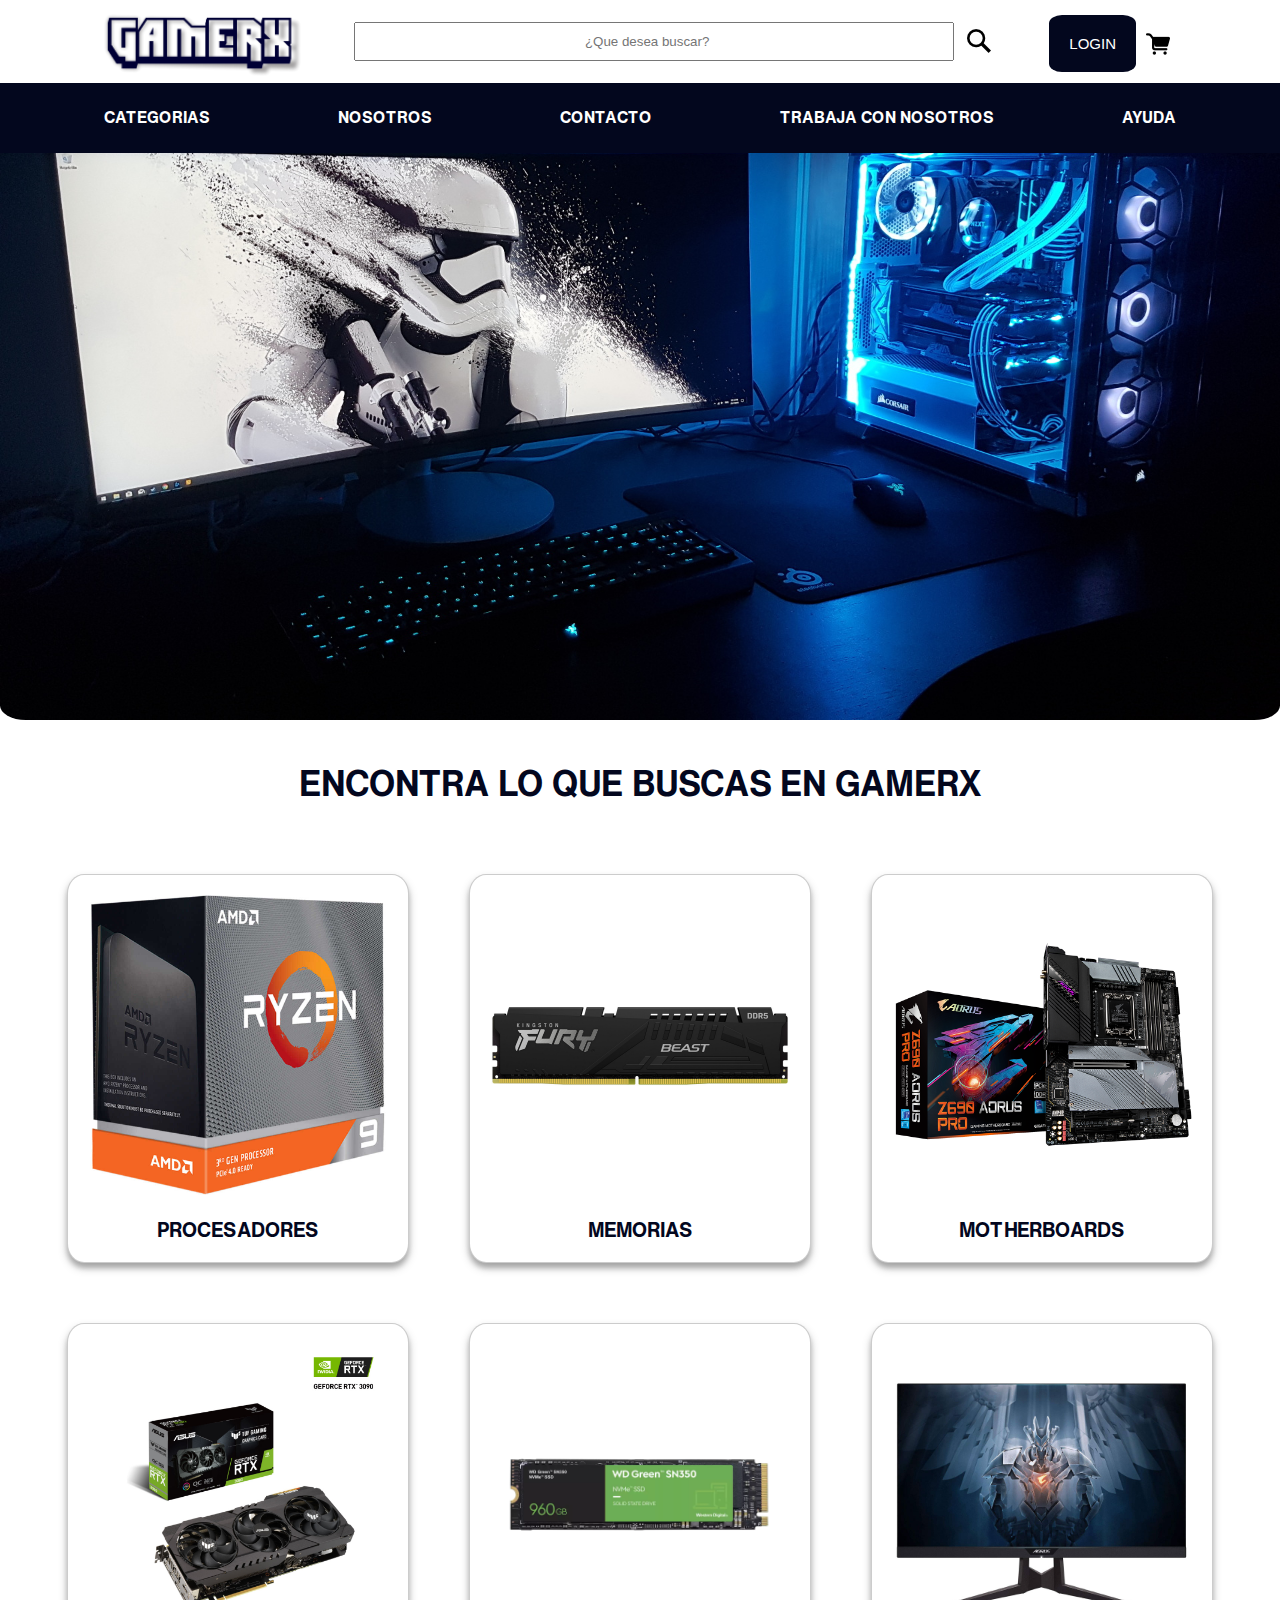
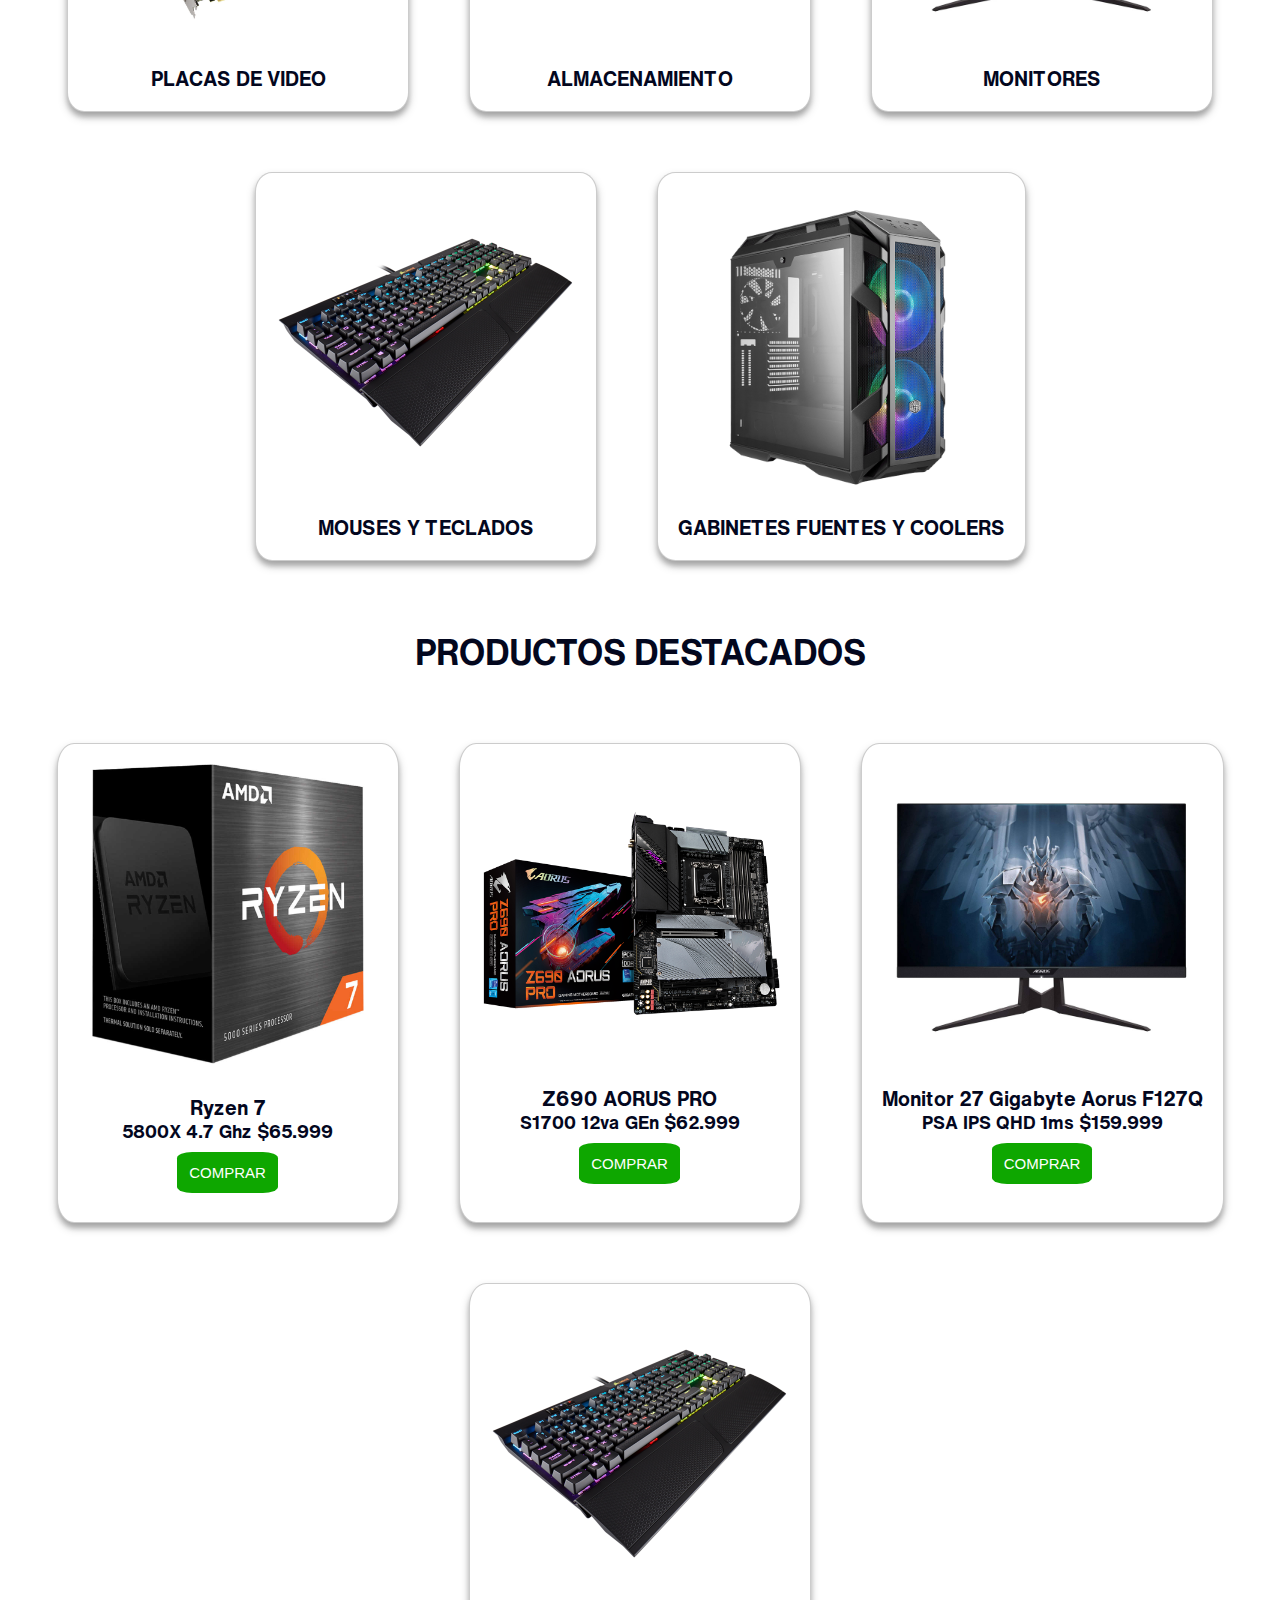
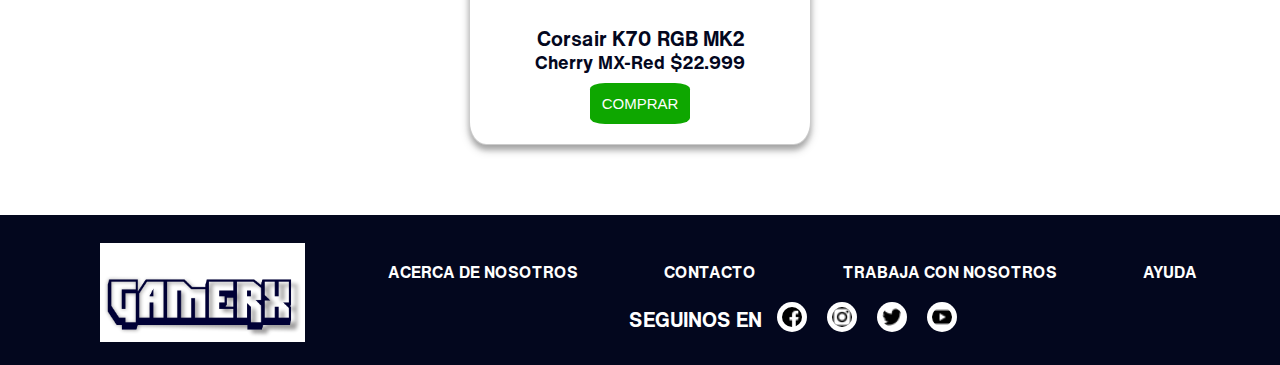
<file: index.html>
<!DOCTYPE html>
<html lang="en">
<head>
    <meta charset="UTF-8">
    <meta http-equiv="X-UA-Compatible" content="IE=edge">
    <meta name="viewport" content="width=device-width, initial-scale=1.0">
    <link rel="shortcut icon" href="multimedia/images/icono.ico" type="image/x-icon">
    <!-- Link del CSS -->
    <link rel="stylesheet" href="css/style.css">
    <title>GAMERX</title>
</head>
<body>

    <!--Encabezado-->
    <header>
        <div class="header__superior">
            <div class="logo">
                <a href="index.html"> <img src="multimedia/images/l1.png" alt="logo">
                </a>
            </div>
            <div class="search">
                <input type="search" placeholder="¿Que desea buscar?">
                <img src="multimedia/images/busqueda.png" alt="lupa" class="button__dos">
            </div>
            <div class="buttons">
                <div>
                    <a href="#">
                        <button class="button__log">LOGIN</button>
                    </a>
                </div>
                <div>
                    <a href="#">
                        <img src="multimedia/images/carrito-de-compras.png" alt="carrito" class="button__dos">
                    </a>
                </div>
            </div>
        </div>

        <!-- Zona navegable - menu-->

        <div class="container__menu">
            <div class="menu">
                <nav>
                    <ul>
                        <li>
                            <a href="#Categorias">CATEGORIAS</a>
                            <ul>
                                <li><a href="#">PROCESADORES</a></li>
                                <li><a href="#">MEMORIAS</a></li>
                                <li><a href="#">MOTHERBOARDS</a></li>
                                <li><a href="#">PLACAS DE VIDEO</a></li>
                                <li><a href="#">ALMACENAMIENTO</a></li>
                                <li><a href="#">MONITORES</a></li>
                                <li><a href="#">MOUSES Y TECLADOS</a></li>
                                <li><a href="#">GABINETES FUENTES Y COOLERS</a></li>
                            </ul>
                        </li>
                        <li>
                            <a href="pages/nosotros.html">NOSOTROS</a>
                        </li>
                        <li>
                            <a href="pages/contacto.html">CONTACTO</a>
                        </li>
                        <li>
                            <a href="pages/trabaja-con-nosotros.html">TRABAJA CON NOSOTROS</a>
                        </li>
                        <li>
                            <a href="pages/ayuda.html">AYUDA</a>
                        </li>
                    </ul>
                </nav>
            </div>
        </div>
    </header>

    <!-- Contenido principal -->
    <main>

        <!-- Sección uno -->

        <section>
            <img src="multimedia/images/carrousel1.jpg" alt="carrousel" class="carrousel">
        </section>

        <!-- Sección dos -->

        <h2>ENCONTRA LO QUE BUSCAS EN GAMERX</h2>
        <section id="#Categorias" class="main__cards">
            <div class="card">
                <a href="#">
                    <img src="multimedia/images/r9.jpg" alt="procesador" class="card__img">
                    <h3 class="card__title">PROCESADORES</h3>
                </a>
            </div>
            <div class="card">
                <a href="#">
                    <img src="multimedia/images/ram1.png" alt="memoria" class="card__img">
                    <h3 class="card__title">MEMORIAS</h3>
                </a>
            </div>
            <div class="card">
                <a href="3">
                    <img src="multimedia/images/mother1.png" alt="" class="card__img">
                    <h3 class="card__title">MOTHERBOARDS</h3>
                </a>
            </div>
            <div class="card">
                <a href="#">
                    <img src="multimedia/images/video1.jpg" alt="" class="card__img">
                    <h3 class="card__title">PLACAS DE VIDEO</h3>
                </a>
            </div>
            <div class="card">
                <a href="#">
                    <img src="multimedia/images/disco1.png" alt="" class="card__img">
                    <h3 class="card__title">ALMACENAMIENTO</h3>
                </a>
            </div>
            <div class="card">
                <a href="#">
                    <img src="multimedia/images/monitor1.jpg" alt="" class="card__img">
                    <h3 class="card__title">MONITORES</h3>
                </a>
            </div>
            <div class="card">
                <a href="#">
                    <img src="multimedia/images/teclado1.png" alt="" class="card__img">
                    <h3 class="card__title">MOUSES Y TECLADOS</h3>
                </a>
            </div>
            <div class="card">
                <a href="#">
                    <img src="multimedia/images/gabinete1.jpg" alt="" class="card__img">
                    <h3 class="card__title">GABINETES FUENTES Y COOLERS</h3>
                </a>
            </div>
        </section>

        <!-- Sección tres -->

        <h2>PRODUCTOS DESTACADOS</h2>

        <section class="main__cards" class="card__container">
            <div class="card card__productos">
                <img src="multimedia/images/r7.jpg" alt="Ryzen 7" class="card__img">
                <h3 class="card__title">Ryzen 7</h3>
                <p class="card__description">5800X 4.7 Ghz $65.999</p>
                <a href="#">
                    <button class="card__button">COMPRAR</button>
                </a>
            </div>
            <div class="card">
                <img src="multimedia/images/mother1.png" alt="Mother Aorus" class="card__img">
                <h3 class="card__title">Z690 AORUS PRO</h3>
                <p class="card__description">S1700 12va GEn $62.999</p>
                <a href="#">
                    <button class="card__button">COMPRAR</button>
                </a>
            </div>
            <div class="card">
                <img src="multimedia/images/monitor1.jpg" alt="Monitor Gigabyte" class="card__img">
                <h3 class="card__title">Monitor 27 Gigabyte Aorus F127Q</h3>
                <p class="card__description">PSA IPS QHD 1ms $159.999</p>
                <a href="#">
                    <button class="card__button">COMPRAR</button>
                </a>
            </div>
            <div class="card">
                <img src="multimedia/images/teclado1.png" alt="Teclado Corsair" class="card__img">
                <h3 class="card__title">Corsair K70 RGB MK2</h3>
                <p class="card__description">Cherry MX-Red $22.999</p>
                <a href="#">
                    <button class="card__button">COMPRAR</button>
                </a>
            </div>

        </section>

    </main>

    <!-- Pie de pagina -->

    <footer>
        <div class="logo">
            <a href="index.html" class="logo__footer"> <img src="multimedia/images/l2.png" alt="logo"> </a>
        </div>
        <div class="footer__container">
            <div class="footer__menu">
                <ul>
                    <li>
                        <a href="pages/nosotros.html">ACERCA DE NOSOTROS</a>
                    </li>
                    <li>
                        <a href="pages/contacto.html">CONTACTO</a>
                    </li>
                    <li>
                        <a href="pages/trabaja-con-nosotros.html">TRABAJA CON NOSOTROS</a>
                    </li>
                    <li>
                        <a href="pages/ayuda.html">AYUDA</a>
                    </li>
                </ul>
            </div>
            <div class="redes">
                <p>SEGUINOS EN</p>
                <div>
                    <a href="https://www.facebook.com" target="_blank"> <img src="multimedia/images/facebook.png"
                            alt=""></a>
                    <a href="https://instagram.com" target="_blank"> <img src="multimedia/images/instagram.png"
                            alt=""></a>
                    <a href="https://twitter.com" target="_blank"> <img src="multimedia/images/twitter.png" alt=""></a>
                    <a href="https://youtube.com" target="_blank"> <img src="multimedia/images/youtube.png" alt=""></a>
                </div>
            </div>
        </div>
    </footer>

</body>

</html>
</file>
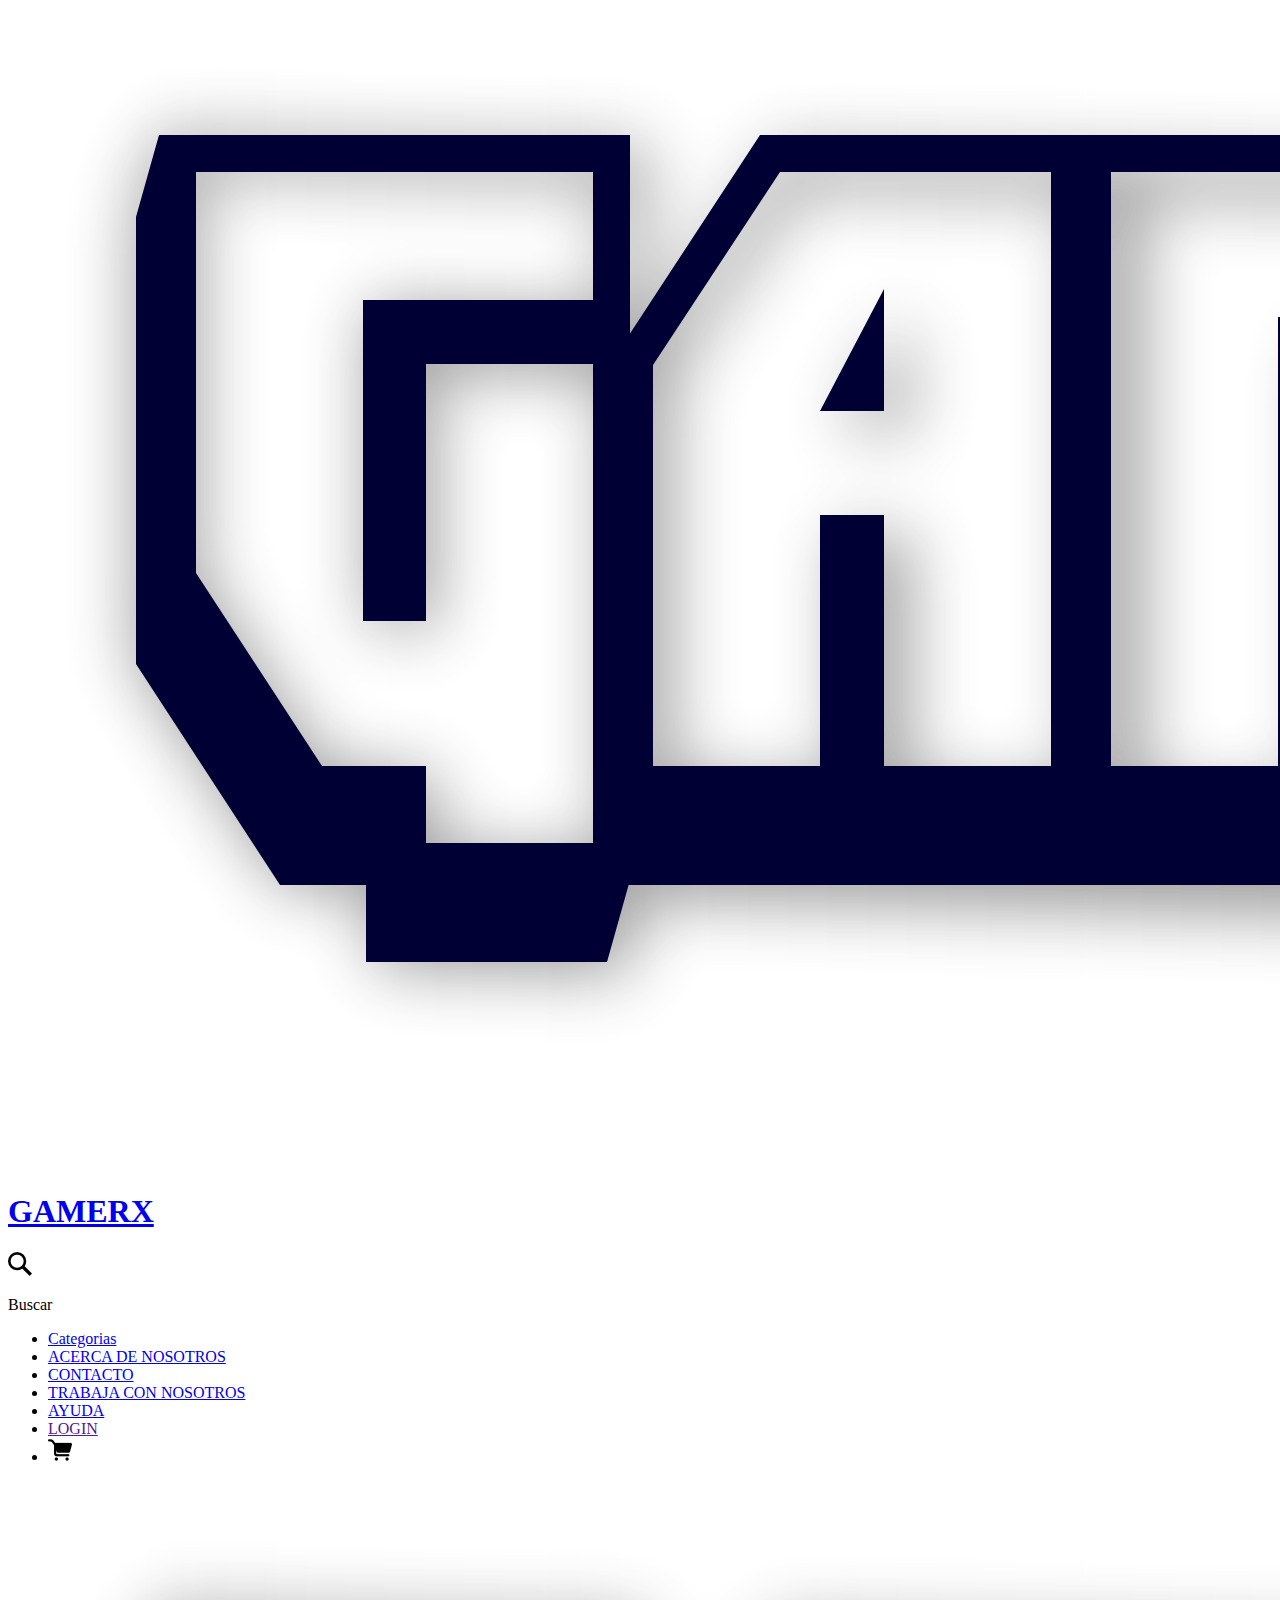
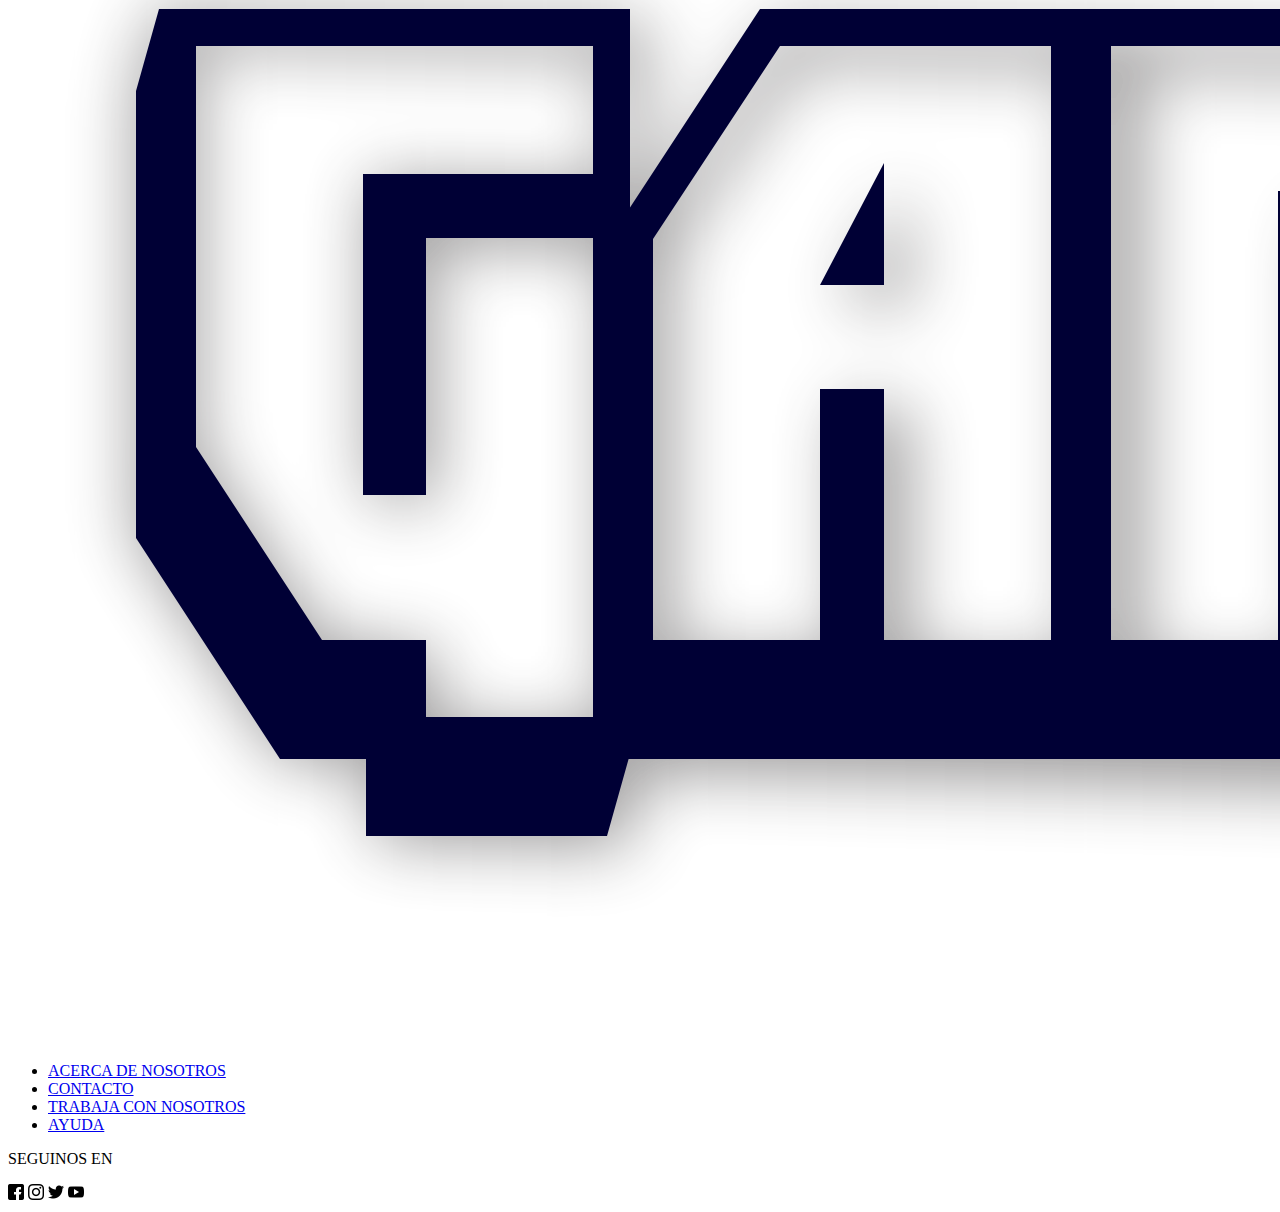
<file: pages/ayuda.html>
<!DOCTYPE html>
<html lang="en">
<head>
    <meta charset="UTF-8">
    <meta http-equiv="X-UA-Compatible" content="IE=edge">
    <meta name="viewport" content="width=device-width, initial-scale=1.0">
    <link rel="shortcut icon" href="../multimedia/images/icono.ico" type="image/x-icon">
    <title>Ayuda</title>
</head>
<body>

    <header>
        <a href="../index.html"> <img src="../multimedia/images/l1.png" alt="logo">  
        <h1>GAMERX</h1>
        </a>
        <div>
            <img src="../multimedia/images/busqueda.png" alt="lupa"> 
            <p>Buscar</p>
        </div>
        <!-- Zona navegable - menu-->
        <nav>
            <ul>
                <li>
                    <a href="#Categorias">Categorias</a>
                </li>
                <li>
                    <a href="nosotros.html">ACERCA DE NOSOTROS</a>
                </li>
                <li>
                    <a href="contacto.html">CONTACTO</a>
                </li>
                <li>
                    <a href="trabaja-con-nosotros.html">TRABAJA CON NOSOTROS</a>
                </li>
                <li>
                    <a href="ayuda.html">AYUDA</a>
                </li>
                <li>
                    <a href="">LOGIN</a> 
                    <!--boton-->
                </li>
                <li>
                    <img src="../multimedia/images/carrito-de-compras.png" alt="carrito">
                </li>    
            </ul>
        </nav>

    </header>




<!-- Pie de pagina -->

    <footer>
        <div>
            <a href="../index.html"> <img src="../multimedia/images/l1.png" alt="logo"> </a>
        </div>
        <div>
            <ul>
                <li>
                    <a href="nosotros.html">ACERCA DE NOSOTROS</a>
                </li>
                <li>
                    <a href="contacto.html">CONTACTO</a>
                </li>
                <li>
                    <a href="trabaja-con-nosotros.html">TRABAJA CON NOSOTROS</a>
                </li>
                <li>
                    <a href="ayuda.html">AYUDA</a>
                </li>
            </ul>
        </div>
        <div>   
            <p>SEGUINOS EN</p>
            <div>    
                <a href="https://www.facebook.com" target="_blank"> <img src="../multimedia/images/facebook.png" alt=""></a>               
                <a href="https://instagram.com" target="_blank"> <img src="../multimedia/images/instagram.png" alt=""></a>               
                <a href="https://twitter.com" target="_blank"> <img src="../multimedia/images/twitter.png" alt=""></a>             
                <a href="https://youtube.com" target="_blank"> <img src="../multimedia/images/youtube.png" alt=""></a>
            </div>                
        </div>
    </footer>

</footer>
    
</body>
</html>
</file>
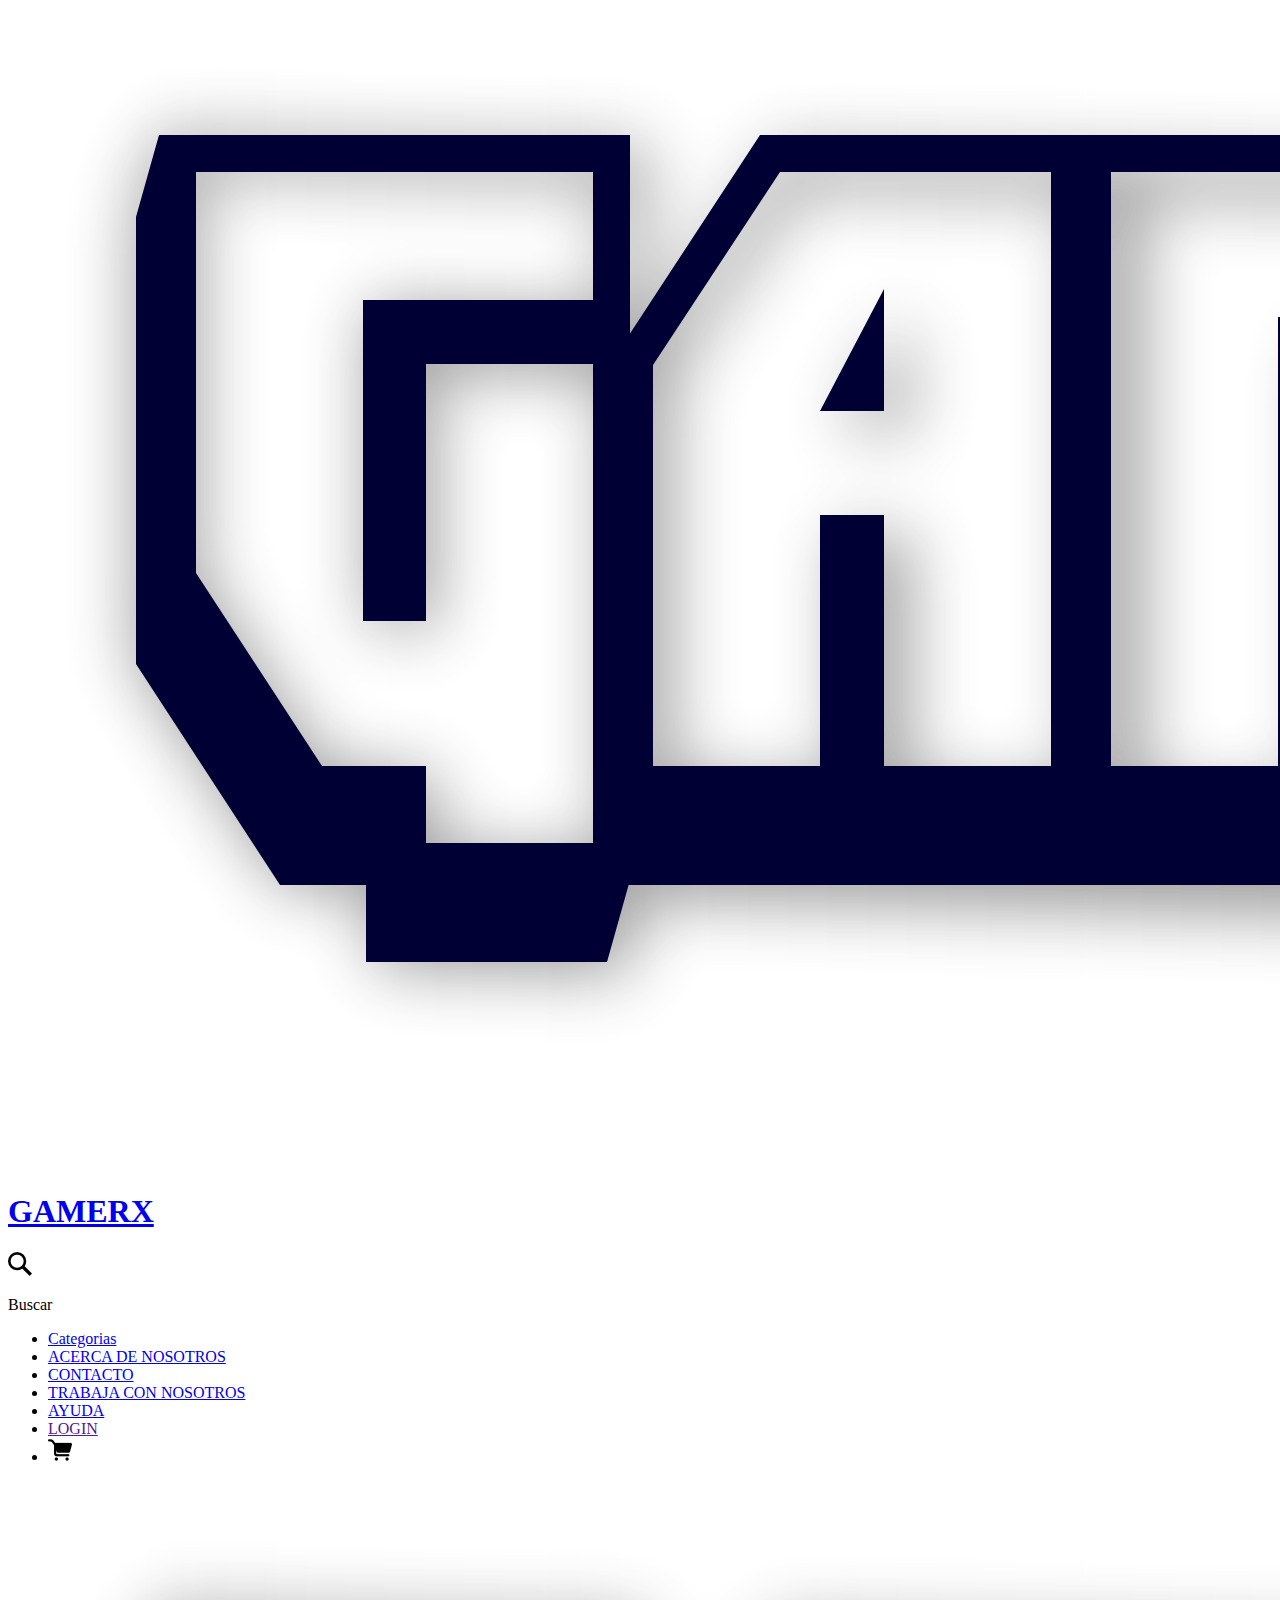
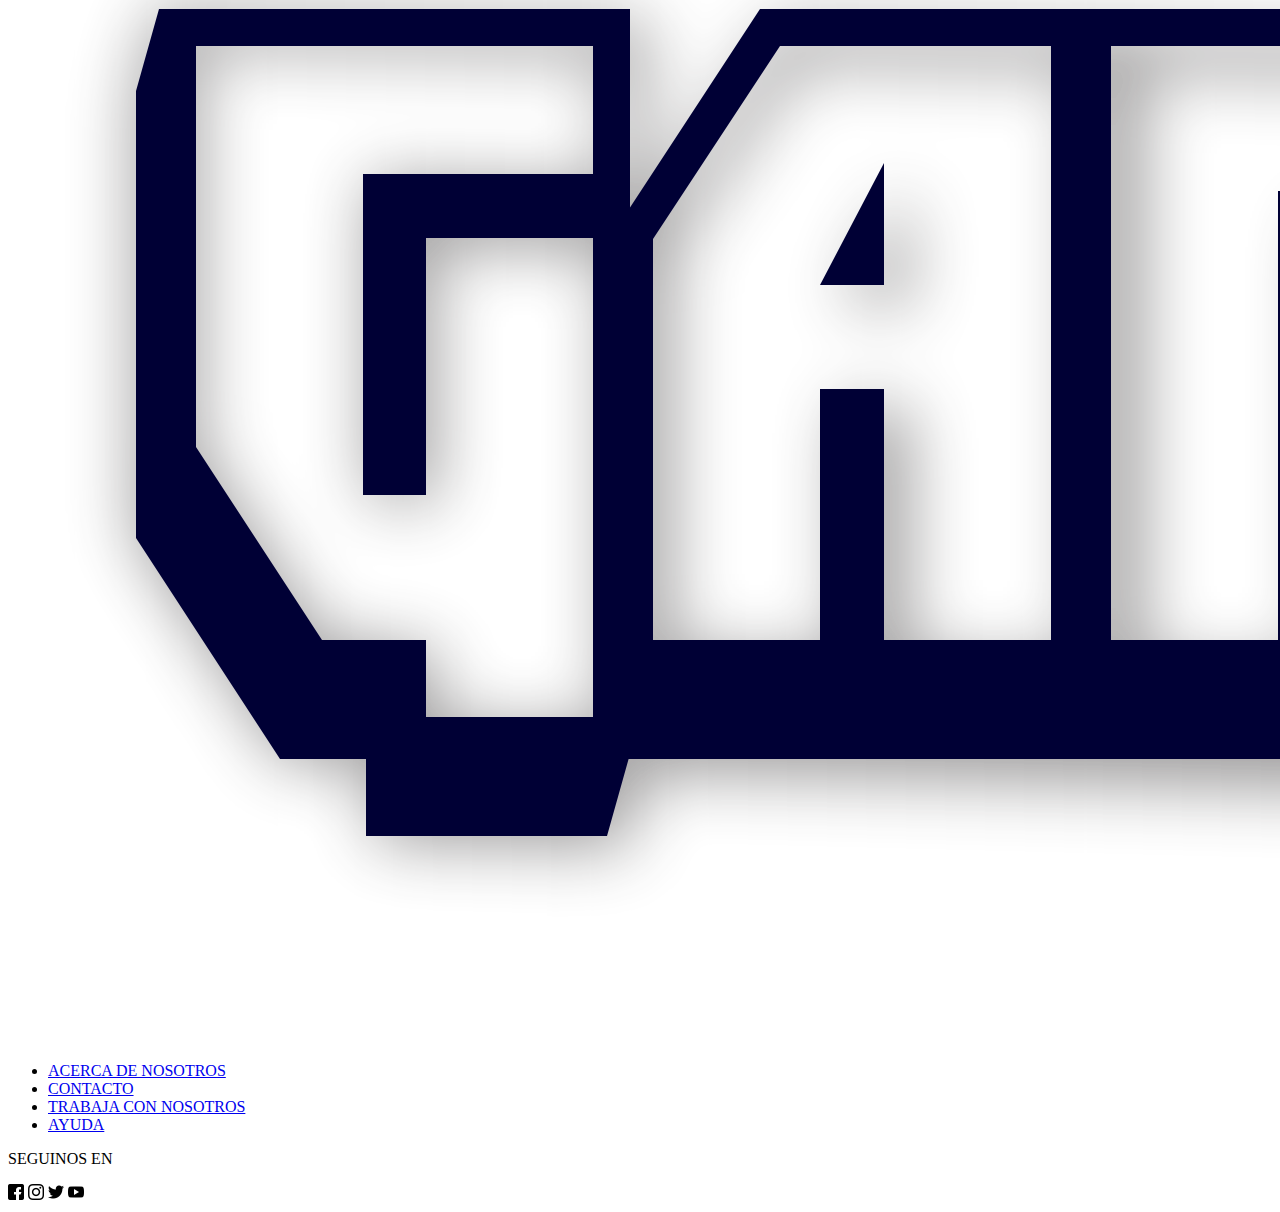
<file: pages/contacto.html>
<!DOCTYPE html>
<html lang="en">
<head>
    <meta charset="UTF-8">
    <meta http-equiv="X-UA-Compatible" content="IE=edge">
    <meta name="viewport" content="width=device-width, initial-scale=1.0">
    <link rel="shortcut icon" href="../multimedia/images/icono.ico" type="image/x-icon">
    <title>Contacto</title>
</head>

<body>
    
    <header>
        <a href="../index.html"> <img src="../multimedia/images/l1.png" alt="logo">  
        <h1>GAMERX</h1>
        </a>
        <div>
            <img src="../multimedia/images/busqueda.png" alt="lupa"> 
            <p>Buscar</p>
        </div>
        <!-- Zona navegable - menu-->
        <nav>
            <ul>
                <li>
                    <a href="#Categorias">Categorias</a>
                </li>
                <li>
                    <a href="nosotros.html">ACERCA DE NOSOTROS</a>
                </li>
                <li>
                    <a href="contacto.html">CONTACTO</a>
                </li>
                <li>
                    <a href="trabaja-con-nosotros.html">TRABAJA CON NOSOTROS</a>
                </li>
                <li>
                    <a href="ayuda.html">AYUDA</a>
                </li>
                <li>
                    <a href="">LOGIN</a> 
                    <!--boton-->
                </li>
                <li>
                    <img src="../multimedia/images/carrito-de-compras.png" alt="carrito">
                </li>    
            </ul>
        </nav>

    </header>




<!-- Pie de pagina -->

    <footer>
        <div>
            <a href="../index.html"> <img src="../multimedia/images/l1.png" alt="logo"> </a>
        </div>
        <div>
            <ul>
                <li>
                    <a href="nosotros.html">ACERCA DE NOSOTROS</a>
                </li>
                <li>
                    <a href="contacto.html">CONTACTO</a>
                </li>
                <li>
                    <a href="trabaja-con-nosotros.html">TRABAJA CON NOSOTROS</a>
                </li>
                <li>
                    <a href="ayuda.html">AYUDA</a>
                </li>
            </ul>
        </div>
        <div>   
            <p>SEGUINOS EN</p>
            <div>    
                <a href="https://www.facebook.com" target="_blank"> <img src="../multimedia/images/facebook.png" alt=""></a>               
                <a href="https://instagram.com" target="_blank"> <img src="../multimedia/images/instagram.png" alt=""></a>               
                <a href="https://twitter.com" target="_blank"> <img src="../multimedia/images/twitter.png" alt=""></a>             
                <a href="https://youtube.com" target="_blank"> <img src="../multimedia/images/youtube.png" alt=""></a>
            </div>                
        </div>
    </footer>

</body>
</html>
</file>
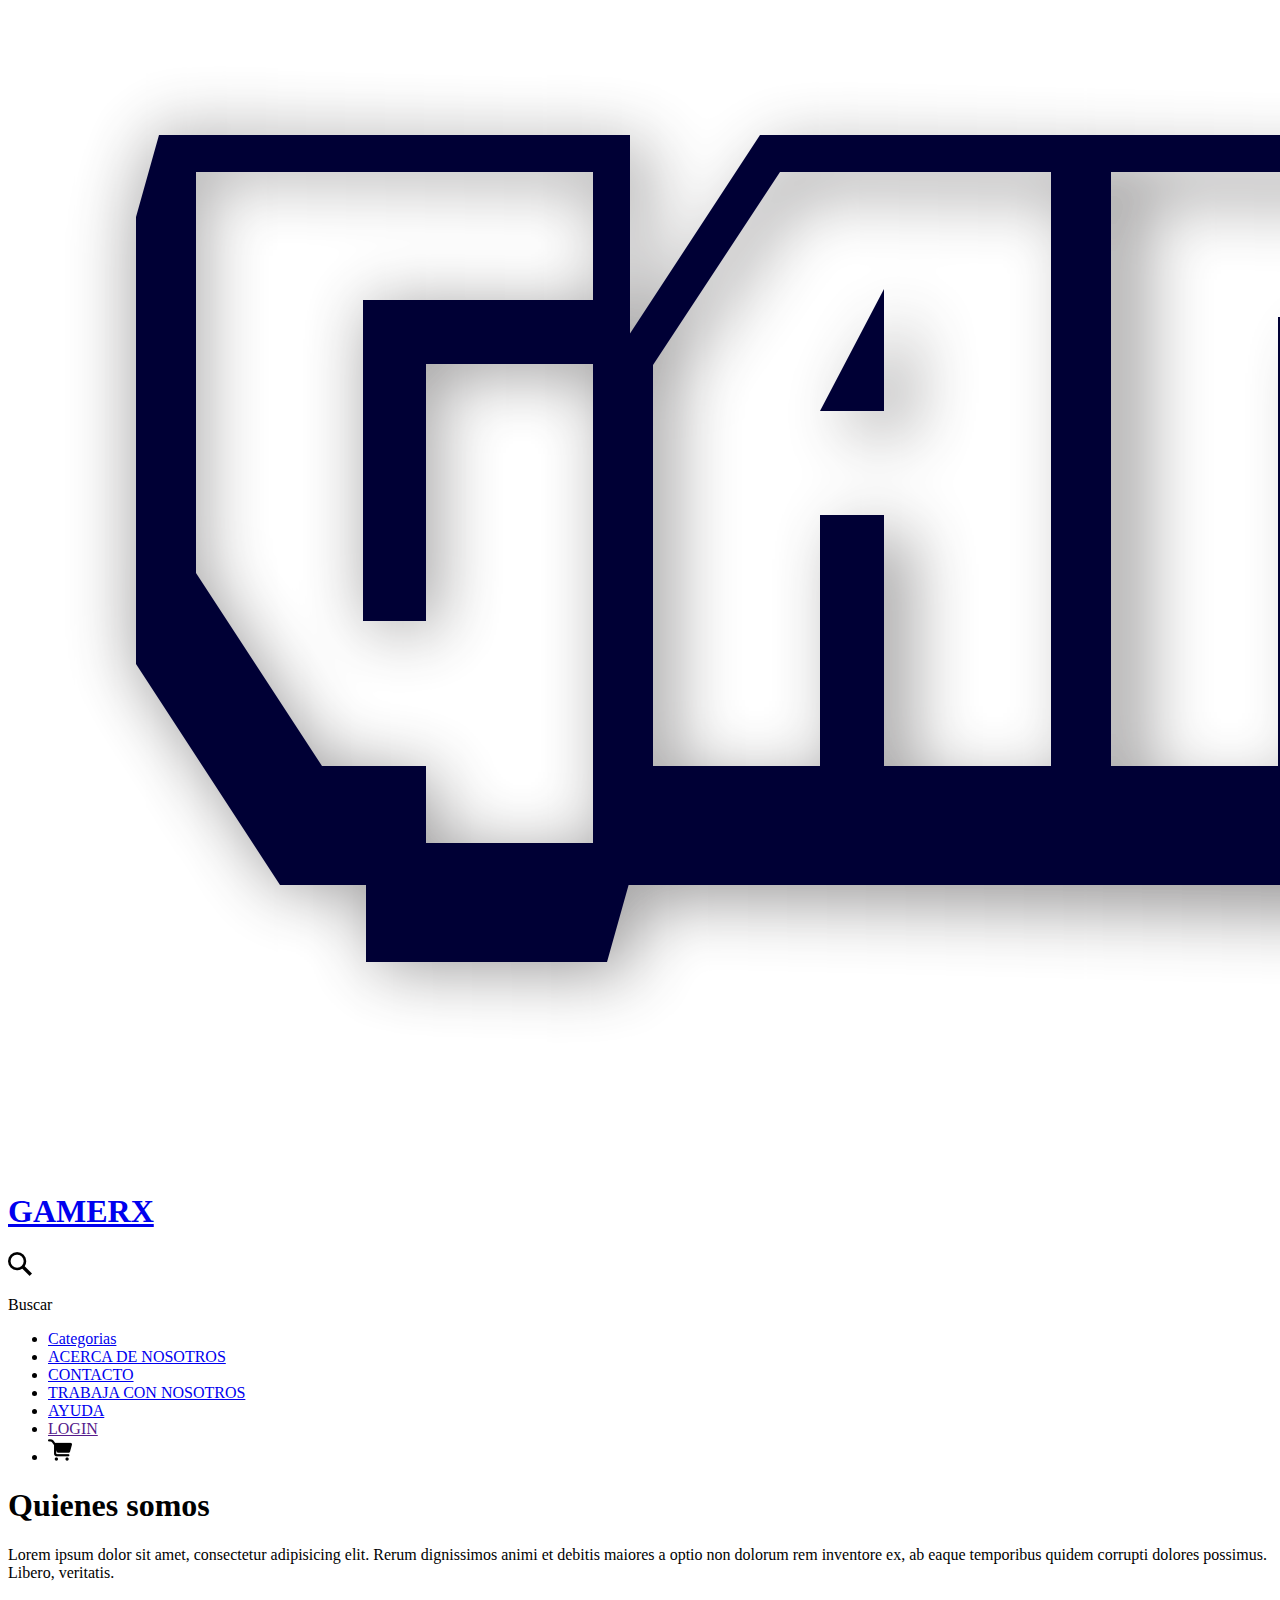
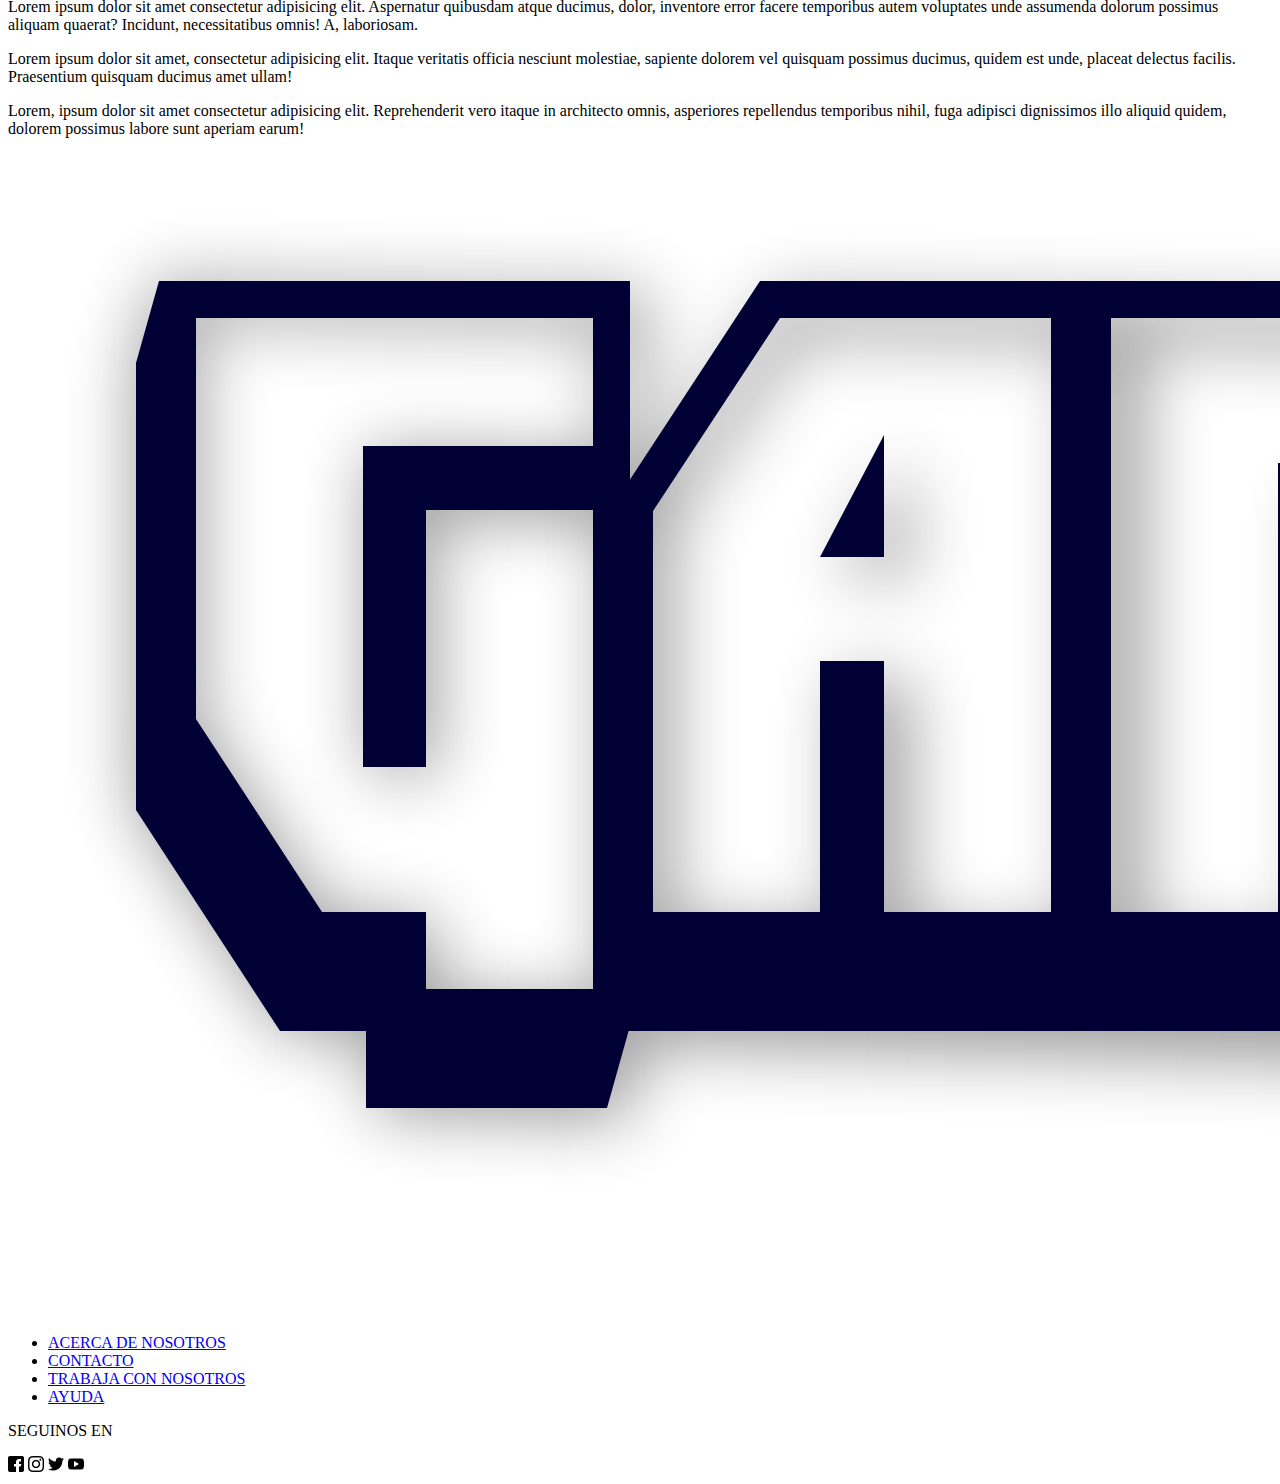
<file: pages/nosotros.html>
<!DOCTYPE html>
<html lang="en">
<head>
    <meta charset="UTF-8">
    <meta http-equiv="X-UA-Compatible" content="IE=edge">
    <meta name="viewport" content="width=device-width, initial-scale=1.0">
    <link rel="shortcut icon" href="../multimedia/images/icono.ico" type="image/x-icon">
    <title>Nosotros</title>
</head>
<body>
    
    <header>
        <a href="../index.html"> <img src="../multimedia/images/l1.png" alt="logo">  
        <h1>GAMERX</h1>
        </a>
        <div>
            <img src="../multimedia/images/busqueda.png" alt="lupa"> 
            <p>Buscar</p>
        </div>
        <!-- Zona navegable - menu-->
        <nav>
            <ul>
                <li>
                    <a href="#Categorias">Categorias</a>
                </li>
                <li>
                    <a href="nosotros.html">ACERCA DE NOSOTROS</a>
                </li>
                <li>
                    <a href="contacto.html">CONTACTO</a>
                </li>
                <li>
                    <a href="trabaja-con-nosotros.html">TRABAJA CON NOSOTROS</a>
                </li>
                <li>
                    <a href="ayuda.html">AYUDA</a>
                </li>
                <li>
                    <a href="">LOGIN</a> 
                    <!--boton-->
                </li>
                <li>
                    <img src="../multimedia/images/carrito-de-compras.png" alt="carrito">
                </li>    
            </ul>
        </nav>

    </header>

    <!-- Contenido principal -->
    <main>
        <h1><strong> Quienes somos </strong></h1> 
        <p>Lorem ipsum dolor sit amet, consectetur adipisicing elit. Rerum dignissimos animi et debitis maiores a optio non dolorum rem inventore ex, ab eaque temporibus quidem corrupti dolores possimus. Libero, veritatis.</p>
        <p>Lorem ipsum dolor sit amet consectetur adipisicing elit. Aspernatur quibusdam atque ducimus, dolor, inventore error facere temporibus autem voluptates unde assumenda dolorum possimus aliquam quaerat? Incidunt, necessitatibus omnis! A, laboriosam.</p>
        <p>Lorem ipsum dolor sit amet, consectetur adipisicing elit. Itaque veritatis officia nesciunt molestiae, sapiente dolorem vel quisquam possimus ducimus, quidem est unde, placeat delectus facilis. Praesentium quisquam ducimus amet ullam!</p>
        <p>Lorem, ipsum dolor sit amet consectetur adipisicing elit. Reprehenderit vero itaque in architecto omnis, asperiores repellendus temporibus nihil, fuga adipisci dignissimos illo aliquid quidem, dolorem possimus labore sunt aperiam earum!</p>

    </main>


    <!-- Pie de pagina -->

    <footer>
        <div>
            <a href="../index.html"> <img src="../multimedia/images/l1.png" alt="logo"> </a>
        </div>
        <div>
            <ul>
                <li>
                    <a href="nosotros.html">ACERCA DE NOSOTROS</a>
                </li>
                <li>
                    <a href="contacto.html">CONTACTO</a>
                </li>
                <li>
                    <a href="trabaja-con-nosotros.html">TRABAJA CON NOSOTROS</a>
                </li>
                <li>
                    <a href="ayuda.html">AYUDA</a>
                </li>
            </ul>
        </div>
        <div>   
            <p>SEGUINOS EN</p>
            <div>    
                <a href="https://www.facebook.com" target="_blank"> <img src="../multimedia/images/facebook.png" alt=""></a>               
                <a href="https://instagram.com" target="_blank"> <img src="../multimedia/images/instagram.png" alt=""></a>               
                <a href="https://twitter.com" target="_blank"> <img src="../multimedia/images/twitter.png" alt=""></a>             
                <a href="https://youtube.com" target="_blank"> <img src="../multimedia/images/youtube.png" alt=""></a>
            </div>                
        </div>
    </footer>

</body>
</html>
</file>
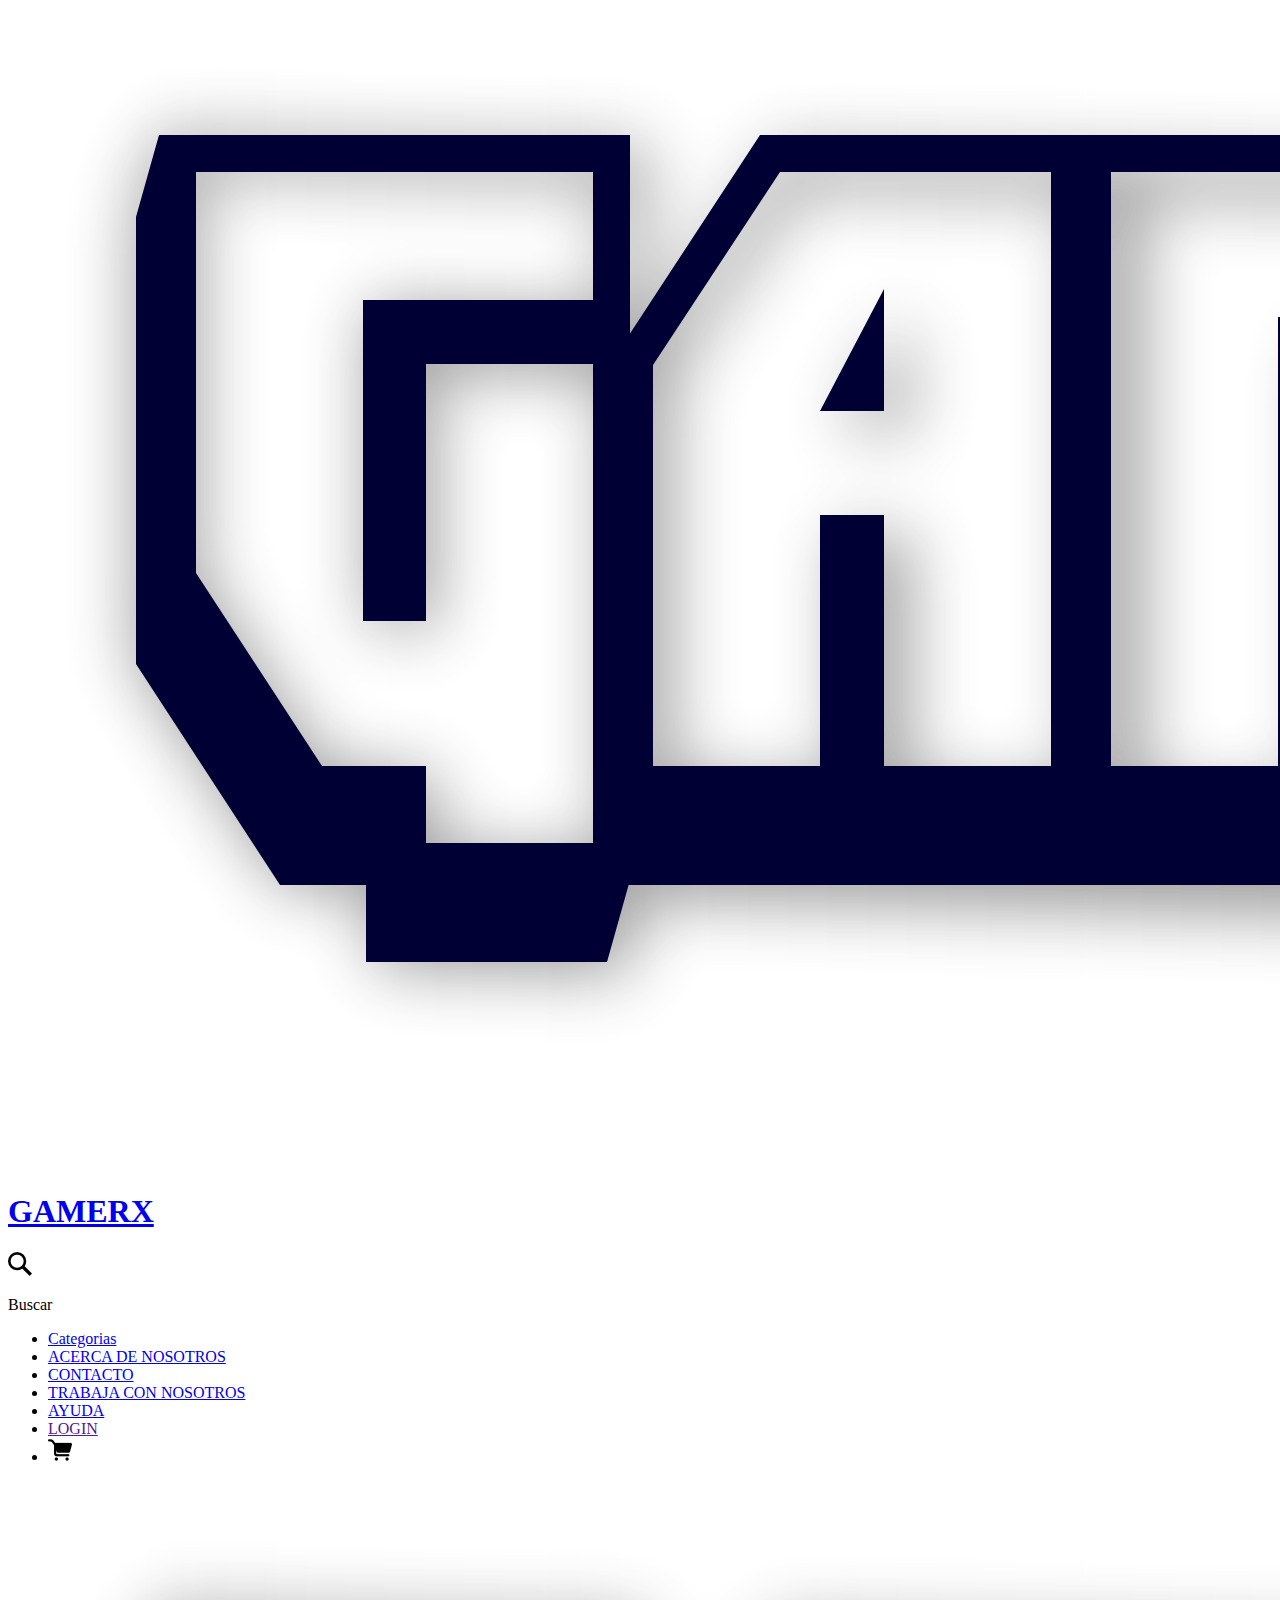
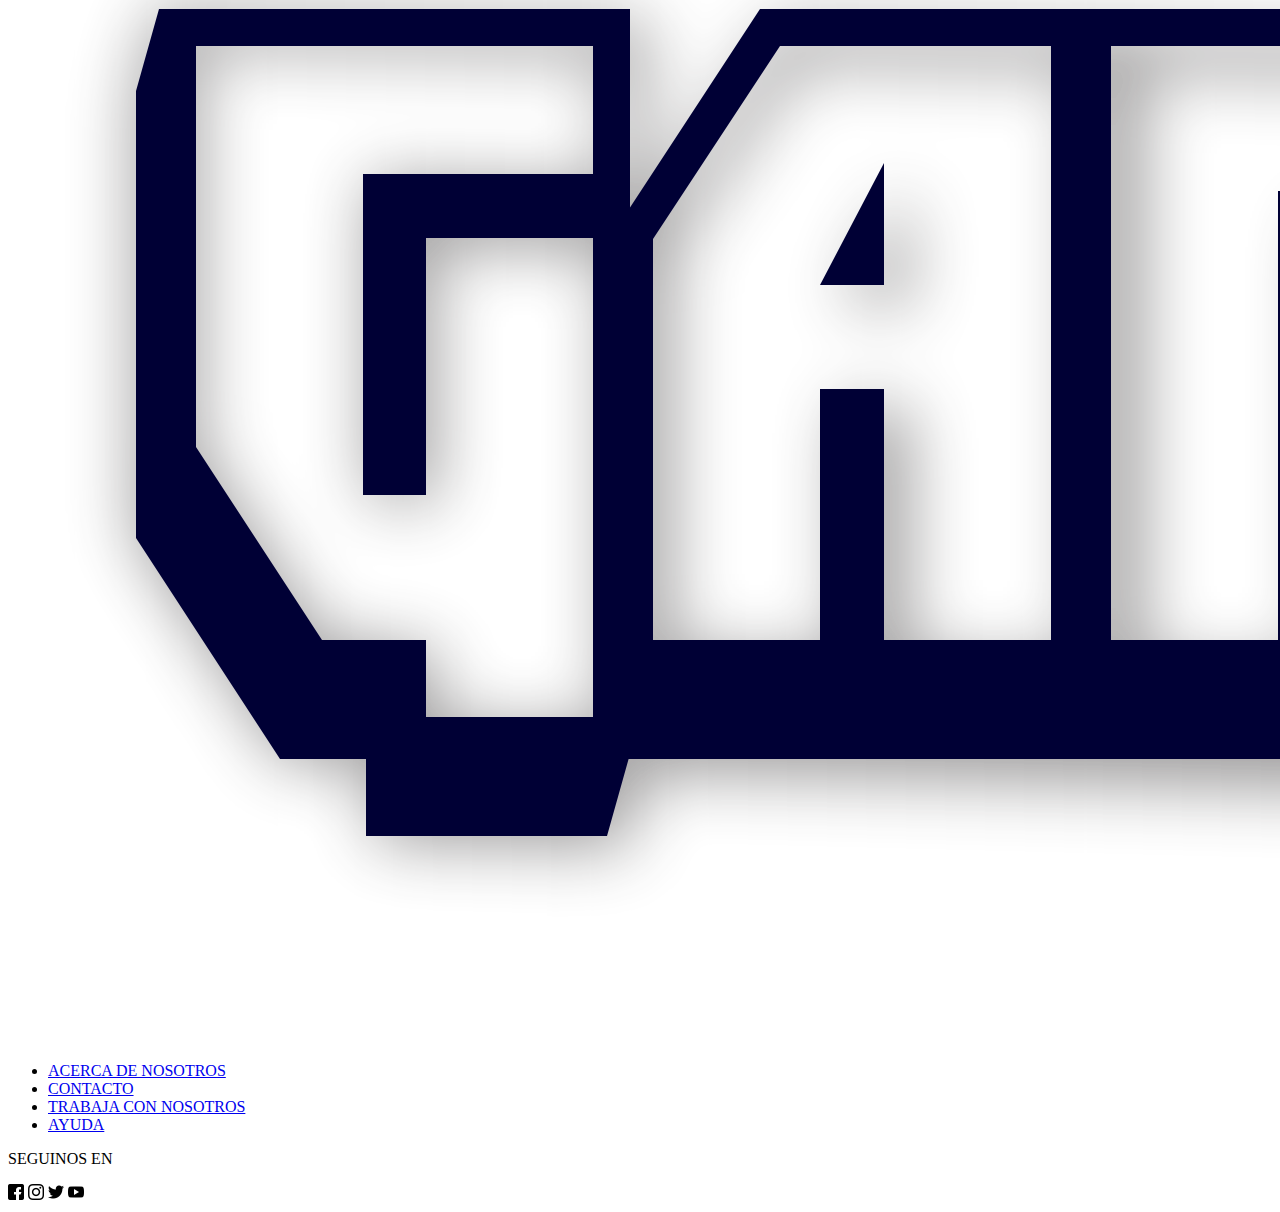
<file: pages/trabaja-con-nosotros.html>
<!DOCTYPE html>
<html lang="en">
<head>
    <meta charset="UTF-8">
    <meta http-equiv="X-UA-Compatible" content="IE=edge">
    <meta name="viewport" content="width=device-width, initial-scale=1.0">
    <link rel="shortcut icon" href="../multimedia/images/icono.ico" type="image/x-icon">
    <title>Trabaja con nosotros</title>
</head>
<body>

    <header>
        <a href="../index.html"> <img src="../multimedia/images/l1.png" alt="logo">  
        <h1>GAMERX</h1>
        </a>
        <div>
            <img src="../multimedia/images/busqueda.png" alt="lupa"> 
            <p>Buscar</p>
        </div>
        <!-- Zona navegable - menu-->
        <nav>
            <ul>
                <li>
                    <a href="#Categorias">Categorias</a>
                </li>
                <li>
                    <a href="nosotros.html">ACERCA DE NOSOTROS</a>
                </li>
                <li>
                    <a href="contacto.html">CONTACTO</a>
                </li>
                <li>
                    <a href="trabaja-con-nosotros.html">TRABAJA CON NOSOTROS</a>
                </li>
                <li>
                    <a href="ayuda.html">AYUDA</a>
                </li>
                <li>
                    <a href="">LOGIN</a> 
                    <!--boton-->
                </li>
                <li>
                    <img src="../multimedia/images/carrito-de-compras.png" alt="carrito">
                </li>    
            </ul>
        </nav>

    </header>




<!-- Pie de pagina -->

    <footer>
        <div>
            <a href="../index.html"> <img src="../multimedia/images/l1.png" alt="logo"> </a>
        </div>
        <div>
            <ul>
                <li>
                    <a href="nosotros.html">ACERCA DE NOSOTROS</a>
                </li>
                <li>
                    <a href="contacto.html">CONTACTO</a>
                </li>
                <li>
                    <a href="trabaja-con-nosotros.html">TRABAJA CON NOSOTROS</a>
                </li>
                <li>
                    <a href="ayuda.html">AYUDA</a>
                </li>
            </ul>
        </div>
        <div>   
            <p>SEGUINOS EN</p>
            <div>    
                <a href="https://www.facebook.com" target="_blank"> <img src="../multimedia/images/facebook.png" alt=""></a>               
                <a href="https://instagram.com" target="_blank"> <img src="../multimedia/images/instagram.png" alt=""></a>               
                <a href="https://twitter.com" target="_blank"> <img src="../multimedia/images/twitter.png" alt=""></a>             
                <a href="https://youtube.com" target="_blank"> <img src="../multimedia/images/youtube.png" alt=""></a>
            </div>                
        </div>
    </footer>
    
</body>
</html>
</file>
<file: css/style.css>
/*Reseteo general*/

*
{
    margin: 0;
    padding: 0;
    color: inherit;
    text-decoration: none;
    list-style: none;
    text-align: center;  
    line-height: normal;
    box-sizing: border-box
}

html{
    font-size: 10px
    /*1 rem = 10px*/
}

/*Tipografias*/

@font-face {
    font-family: "HelveticaNow";
    src: url(../fonts/HelveticaNowText-Bold.ttf);
}

/* Inicio sección header */

header{
    width: 100%;
    background-color: white;
    color: #03071e;
    position: fixed;
    z-index: 10;
    top: 0;
    left: 0;
    font-family: "HelveticaNow";
}

/*Header Superior*/
.header__superior{
    margin: auto;
    display: flex;
    align-items: center;
    justify-content: space-between;
    
}

.logo img{
    width: 30.5rem;
    padding-top: 10px;
    padding-left: 10rem;
}

.search input{
    width: 600px;
    padding: 10px;
    vertical-align: middle;
}

.buttons{
    display: flex;
    justify-content: end;
    padding-top: 5px;
    padding-right: 10rem;
    align-items: center;
}
.button__log{
    padding: 20px;
    border: none;
    background: #03071e;
    color: white;
    border-radius: 15%;
    font-size: 15px;
    cursor: pointer;
}
.button__dos{
    vertical-align: middle;
    padding: 1rem;
}


/*Barra de navegación*/

.container__menu{
    width: 100%;
    height: 70px;
    background-color: #03071e;
    padding: 0 40px;
}

.menu {
    margin: auto;
    height: 100%;
}

nav{
    height: 100%;
}
nav > ul{
    height: 100%;
    display: flex;
    justify-content: space-around;
}
nav > ul > li{
    height: 100%;
    position: relative;  
}
nav > ul > li > a{
    width: 100%;
    height: 100%;
    display: flex;
    align-items: center;
    color: white;
    padding: 20px;
    font-size: 16px;
}
nav > ul > li > a:hover{
    transform: scale(1.1);
    background: #219ebc;
}

/*Submenu*/

nav ul li ul{
    width: 200px;
    background-color: white;
    position: absolute;
    top: 90px;
    left: -5px;
    padding: 10px 0px;
    visibility: hidden;
    opacity: 0;
    box-shadow: 0px, 0px, 10px, 0px rgba(0,0,0,5);
    z-index: 10;
    transition: all 350ms ease;

}

nav ul li:hover ul{
    visibility: visible;
    opacity: 1;
    top: 70px;
}
nav ul li ul li a{
    display: block;
    color: #03071e;
    padding: 6px;
    padding-left: 1.5rem;
    margin-top: 1rem;
    text-align: left;
    font-size: 12px;
}

nav ul li ul li a:hover{
    background-color: #03071e;
    color: white;
    padding: 6px;
    transform: scale(1.1);
    padding-left: 30px;
    font-size: 14px;
    box-shadow: 0px, 0px, 10px, 0px rgba(0,0,0,5);
}
    
/*Contenido principal*/

main{
    width: 100%;
    background-color: white;
    color: #03071e;
    font-family: "HelveticaNow";
}

.carrousel{
    max-width: 100%;
    border-radius: 2%;

}

/*TITULO*/
h2{
    text-align: center;
    font-size: 3.5rem;
    margin: 4rem;
}

/*CARDS*/

.main__cards{
    display: flex;
    justify-content: center;
    flex-wrap: wrap;    
}
    .card{
    display: block;
    padding: 2rem;
    margin: 3rem;
    gap: 0;
    transition: all 350ms ease;
    background-color: white;
    border: 0.5px solid rgba(0,0,0,0.2);
    box-shadow: 0 5px 5px 0 rgba(0,0,0,0.2), 0 5px 10px 0 rgba(0,0,0,0.21);
    border-radius: 5%;

    }
    .card__img{
        width: 300px;

    }
    .card__title{
        font-size: 2rem;
        margin-top: 2rem;
    }
    .card__description{
        font-size: 1.8rem;
    }
    .card__button{
        padding: 12px;
        margin-top: 10px;
        border: none;
        background: #0ea700;
        color: white;
        border-radius: 15%;
        font-size: 15px;
        cursor: pointer;
    }
    .card:hover{
        transform: scale(1.1);
    }
    .card__productos{
        height: 48rem;
        line-height: 3rem;
    }

/*FOOTER*/

footer{
    width: 100%;
    height: 15rem;
    margin-top: 4rem;
    background-color: #03071e;
    color: white;
    display: flex;
    justify-content: space-between;
    font-family: "HelveticaNow";
    font-size: 2rem;
    align-items: center;
    
}

.logo__footer{
    width: 30.5rem;
    padding-top: 10px;
    padding-left: 0;
    
}
    .logo__footer img{
        width: 30.5rem;
    }    

.footer__container{
    margin: auto;
    display: inline-block;
    width: 70%;
}

.footer__menu {
    margin: auto;
    height: 50%;
}

footer .footer__menu ul{
    display: flex;
    justify-content: space-around;
    width: 100%;

}
footer .footer__menu ul li a{
    width: 100%;
    display: flex;
    align-items: center;
    color: white;
    padding: 20px;
    font-size: 16px;
}

.redes{
    display: inline-flex;
    align-items: center;
    
}
.redes img{
    width: 30px;
    background-color: white;
    border-radius: 50%;
    padding: 5px;
    margin-left: 15px;
}
    .redes img:hover{
        background-color: #00eeff;
        transform: scale(1.12);

    }
</file>
